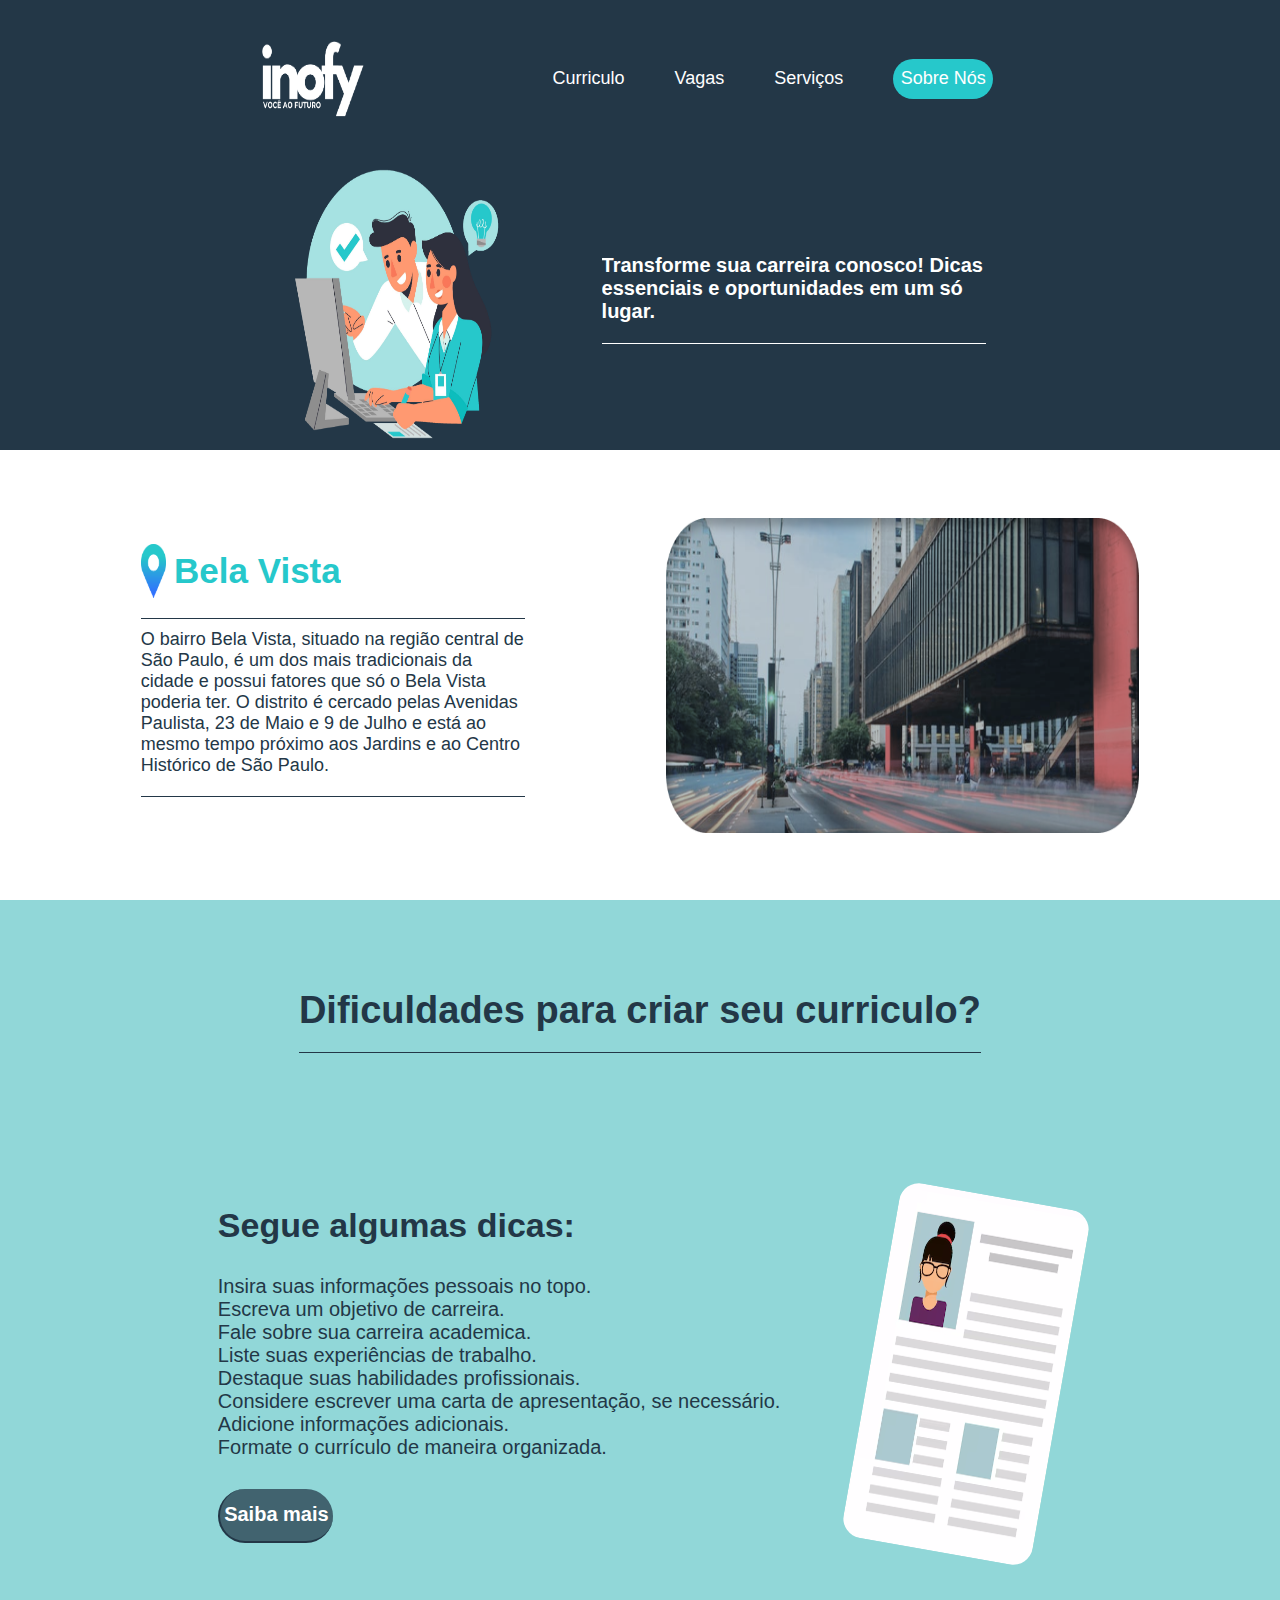
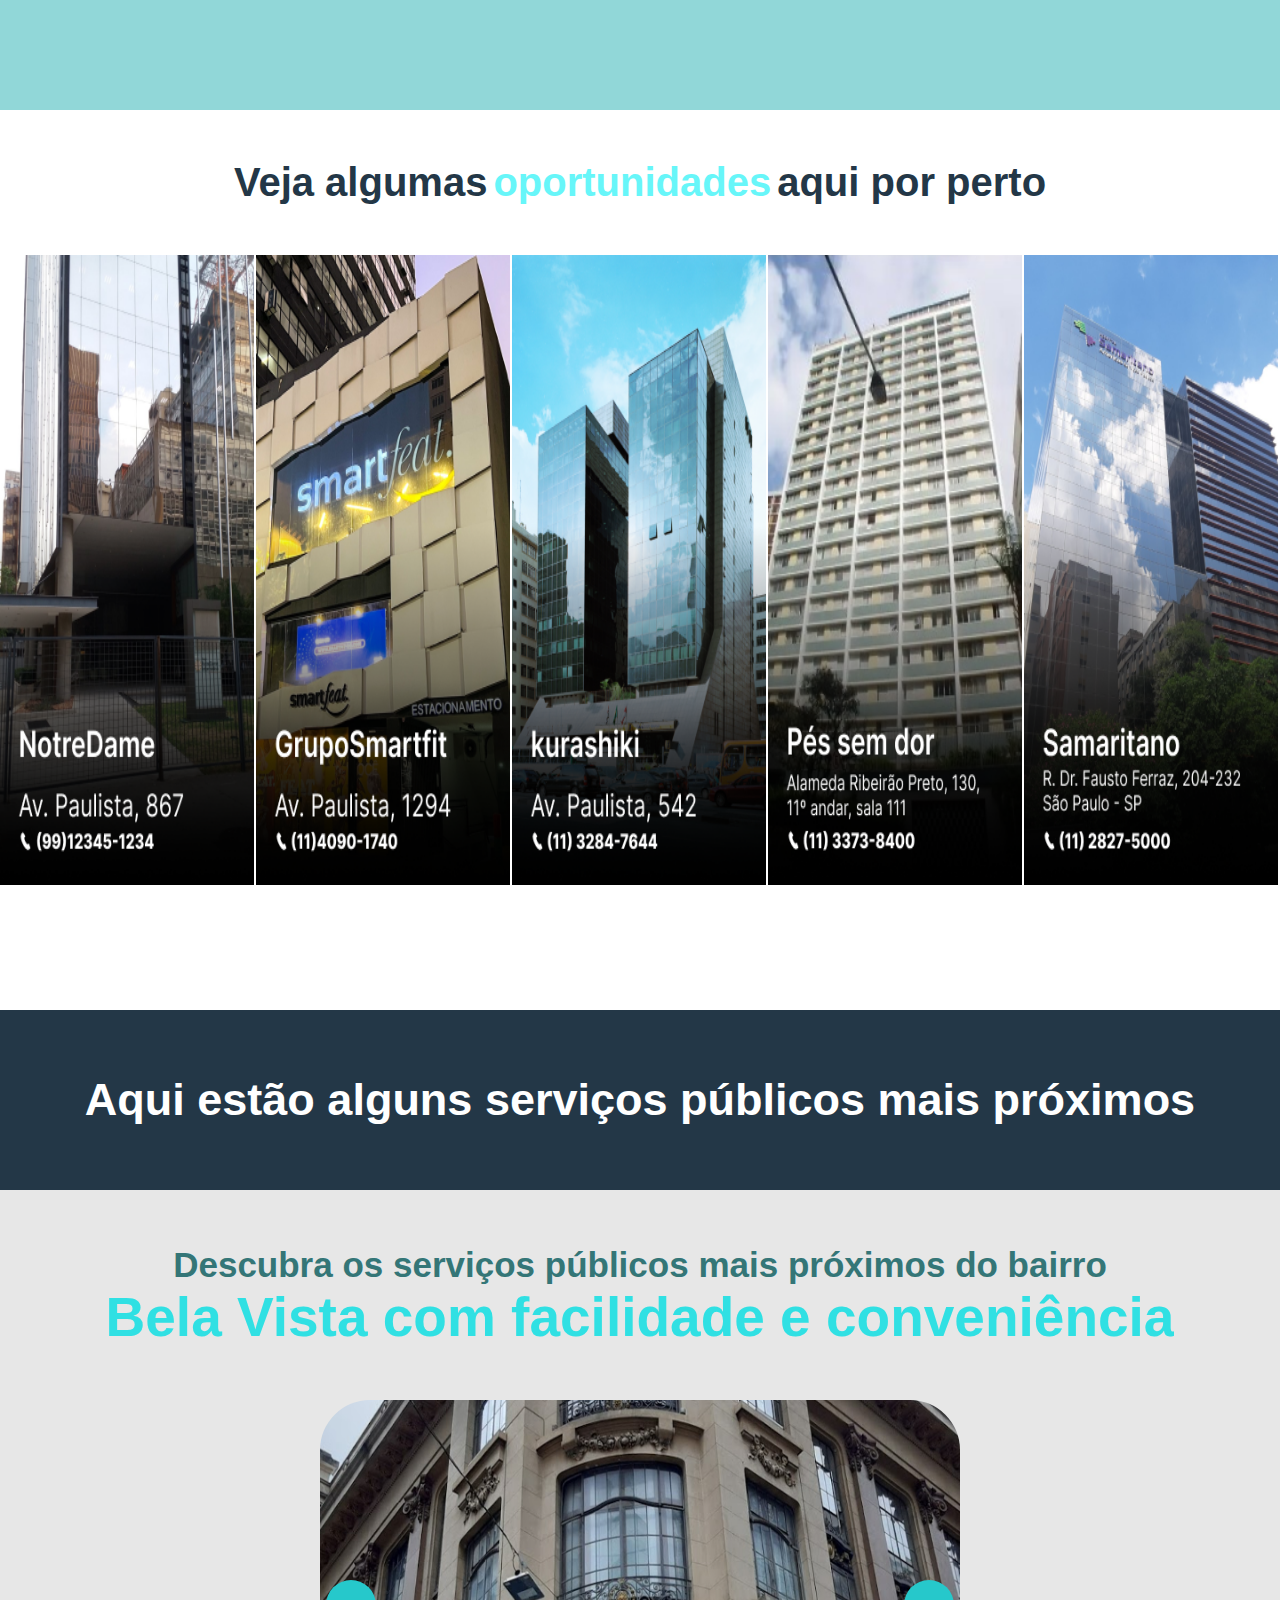
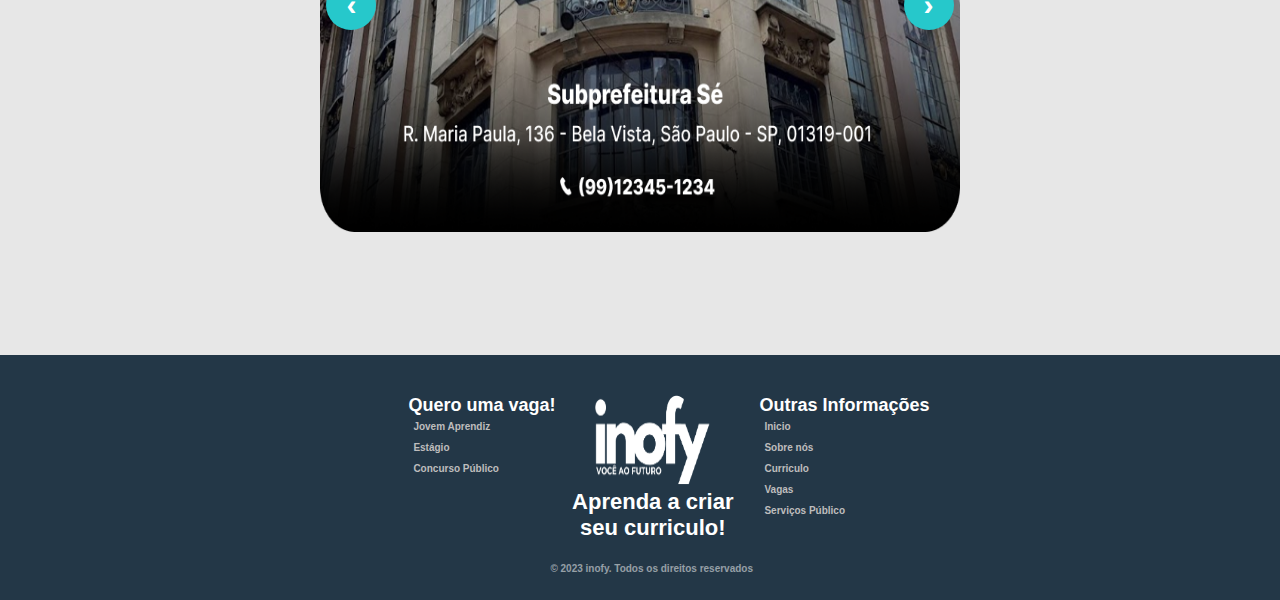
<file: index.html>
<!DOCTYPE html>
<html lang="pt-br">

<head>
    <meta charset="UTF-8">
    <meta http-equiv="X-UA-Compatible" content="IE=edge">
    <meta name="viewport" content="width=device-width, initial-scale=1.0">
    <link rel="stylesheet" href="./CSS/style.css">
    <title>Inofy</title>
</head>

<body>
    <!--Header-->
    <header>
        <nav class="navheader">
            <img class="logo" src="./IMG/inofy.png" alt="">
            <ul class="links">
                <li><a href="#curriculo">Curriculo</a></li>
                <li><a href="#vagas">Vagas</a></li>
                <li><a href="#servicos">Serviços</a></li>
                <li><a href="./sobrenos.html" class="sobre">Sobre Nós</a></li>
            </ul>
        </nav>
        <div class="subheader">
            <img class="vetorsubheader" src="IMG/VetorSubHeader.png" alt="">
            <div class="divsubheader">
                <p class="txt_subheader">Transforme sua carreira conosco! Dicas essenciais e oportunidades em um só
                    lugar.</p>
            </div>
        </div>
    </header>
    <!--Fim header-->
    <!--Corpo-->
    <main>
        <!--Bairro-->
        <section class="bairro">
            <div class="belavista">
                <div class="localizacao">
                    <img src="./IMG/localização.png" alt="">
                    <h1>Bela Vista</h1>
                </div>
                <p>O bairro Bela Vista, situado na região central de São Paulo, é um dos mais tradicionais da cidade e
                    possui fatores que só o Bela Vista poderia ter. O distrito é cercado pelas Avenidas Paulista, 23 de
                    Maio e 9 de Julho e está ao mesmo tempo próximo aos Jardins e ao Centro Histórico de São Paulo.</p>
            </div>
            <img class="vetorbairro" src="./IMG/BelaVista.png" alt="">
        </section>
        <!--Fim Bairro-->

        <!--Curriculo-->
        <section class="curriculo" id="curriculo">
            <h1 class="h1curriculo">Dificuldades para criar seu curriculo?</h1>
            <div class="infocurriculo">
                <div>
                    <h2>Segue algumas dicas:</h2>
                    <ul>
                        <li>Insira suas informações pessoais no topo.</li>
                        <li>Escreva um objetivo de carreira.</li>
                        <li>Fale sobre sua carreira academica.</li>
                        <li>Liste suas experiências de trabalho.</li>
                        <li>Destaque suas habilidades profissionais.</li>
                        <li>Considere escrever uma carta de apresentação, se necessário.</li>
                        <li>Adicione informações adicionais.</li>
                        <li>Formate o currículo de maneira organizada.</li>
                    </ul>
                    <a href="curriculo.html" class="saibamais">Saiba mais</a>
                </div>
                <img class="vetorcurriculo" src="IMG/VetorCurriculo.png" alt="">
            </div>
        </section>
        <!--Fim Curriculo-->

        <!--Vagas-->
        <section class="vagas" id="vagas">
            <h1>Veja algumas <font color="#67F6F9">oportunidades</font> aqui por perto</h1>
            <ul>
                <a href="https://www.gndi.com.br/institucional/trabalhe-conosco" id="img">
                    <img src="./IMG/v1.png" alt="">
                </a>

                <a href="https://gruposmartfit.99jobs.com/vagas/grupo/corporativas" id="img">
                    <img src="IMG/v2.png" alt="">
                </a>

                <a href="https://www.kurashiki.com.br/" id="img">
                    <img src="IMG/v3.png" alt="">
                </a>

                <a href="https://www.pessemdor.com.br/trabalhe-conosco/" id="img">
                    <img src="IMG/v4.png" alt="">
                </a>

                <a href="https://www.unitedhealthgroup.com/careers/br/asm.html" id="img">
                    <img src="IMG/v5.png" alt="">
                </a>
            </ul>
        </section>
        <!--Fim vagas-->

        <!--começo-servicos-publicos--->
        <section id="servicos">
            <section class="cabecalho-servicos-publicos">
                <h1>Aqui estão alguns serviços públicos mais próximos</h1>
            </section>
            <section class="servicos-publicos">
                <div class="cabecalho">
                    <h1>Descubra os serviços públicos mais próximos do bairro </h1>
                    <h2>Bela Vista com facilidade e conveniência</h2>
                </div>
    
                <div class="container-slide">
                    <div class="action-button" id="previous">‹</div>
                    <div class="container-items" id="container-items"></div>
                    <div class="action-button" id="next">›</div>
                </div>
                <script src="./js/serviços publicos.js"></script>
            </section>
        </section>
        <!--fim-servicos-publicos--->
    </main>
    <!--Fim Corpo-->
    <!--Footer-->
    <footer>
        <!--Inicio-container da informações-->
        <section id="infos">
            <div class="footer-infos">
                <!--Grid-inicio-->
                <nav id="grid1">
                    <!--Primeiro quadrado-->
                    <ul>
                        <li>
                            <h1>Quero uma vaga!</h1>
                        </li>
                        <li><a href="#">
                                <p>Jovem Aprendiz</p>
                            </a></li>
                        <li><a href="#">
                                <p>Estágio</p>
                            </a></li>
                        <li><a href="#">
                                <p>Concurso Público</p>
                            </a></li>
                    </ul>
                </nav>
                <div id="grid2"><img class="footerimg" src="./IMG/inofy.png" alt="logo">
                    <!--Segundo quadrado-->
                    <h1>Aprenda a criar seu curriculo!</h1>
                </div>
                <nav id="grid3">
                    <!--Terceiro quadrado-->
                    <ul>
                        <li>
                            <h1>Outras Informações</h1>
                        </li>
                        <li><a href="index.html">
                                <p>Inicio</p>
                            </a></li>
                        <li><a href="sobrenos.html">
                                <p>Sobre nós</p>
                            </a></li>
                        <li><a href="#curriculo">
                                <p>Curriculo</p>
                            </a></li>
                        <li><a href="#vagas">
                                <p>Vagas</p>
                            </a></li>
                        <li><a href="#servicos">
                                <p>Serviços Público</p>
                            </a></li>
                    </ul>
                </nav>
                <!--Grid-fim-->
            </div>
        </section>
        <!--fim-container da informações-->
        <!--Creditos-->
        <section class="creditos">
            <h1>© 2023 inofy. Todos os direitos reservados</h1>
        </section>
        <!--Fim creditos-->
    </footer>
    <!--Fim Footer-->
</body>

</html>
</file>
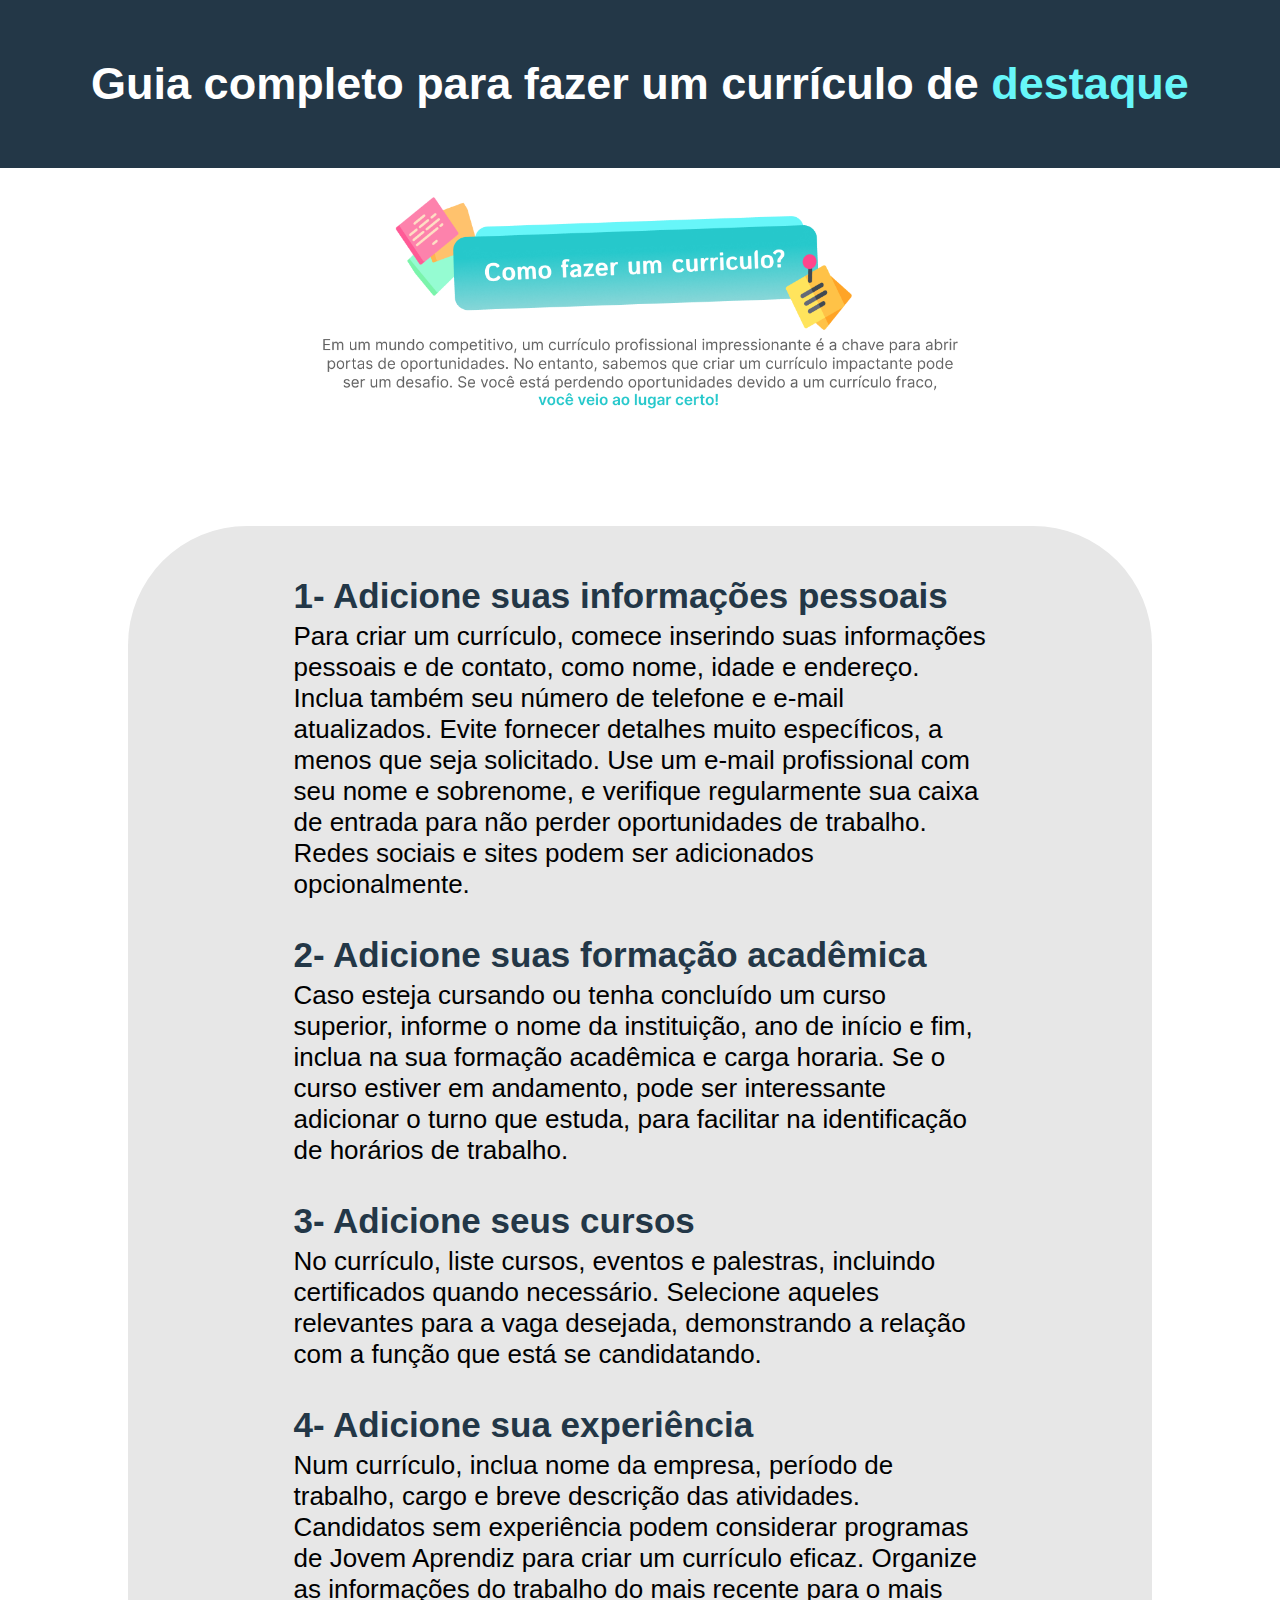
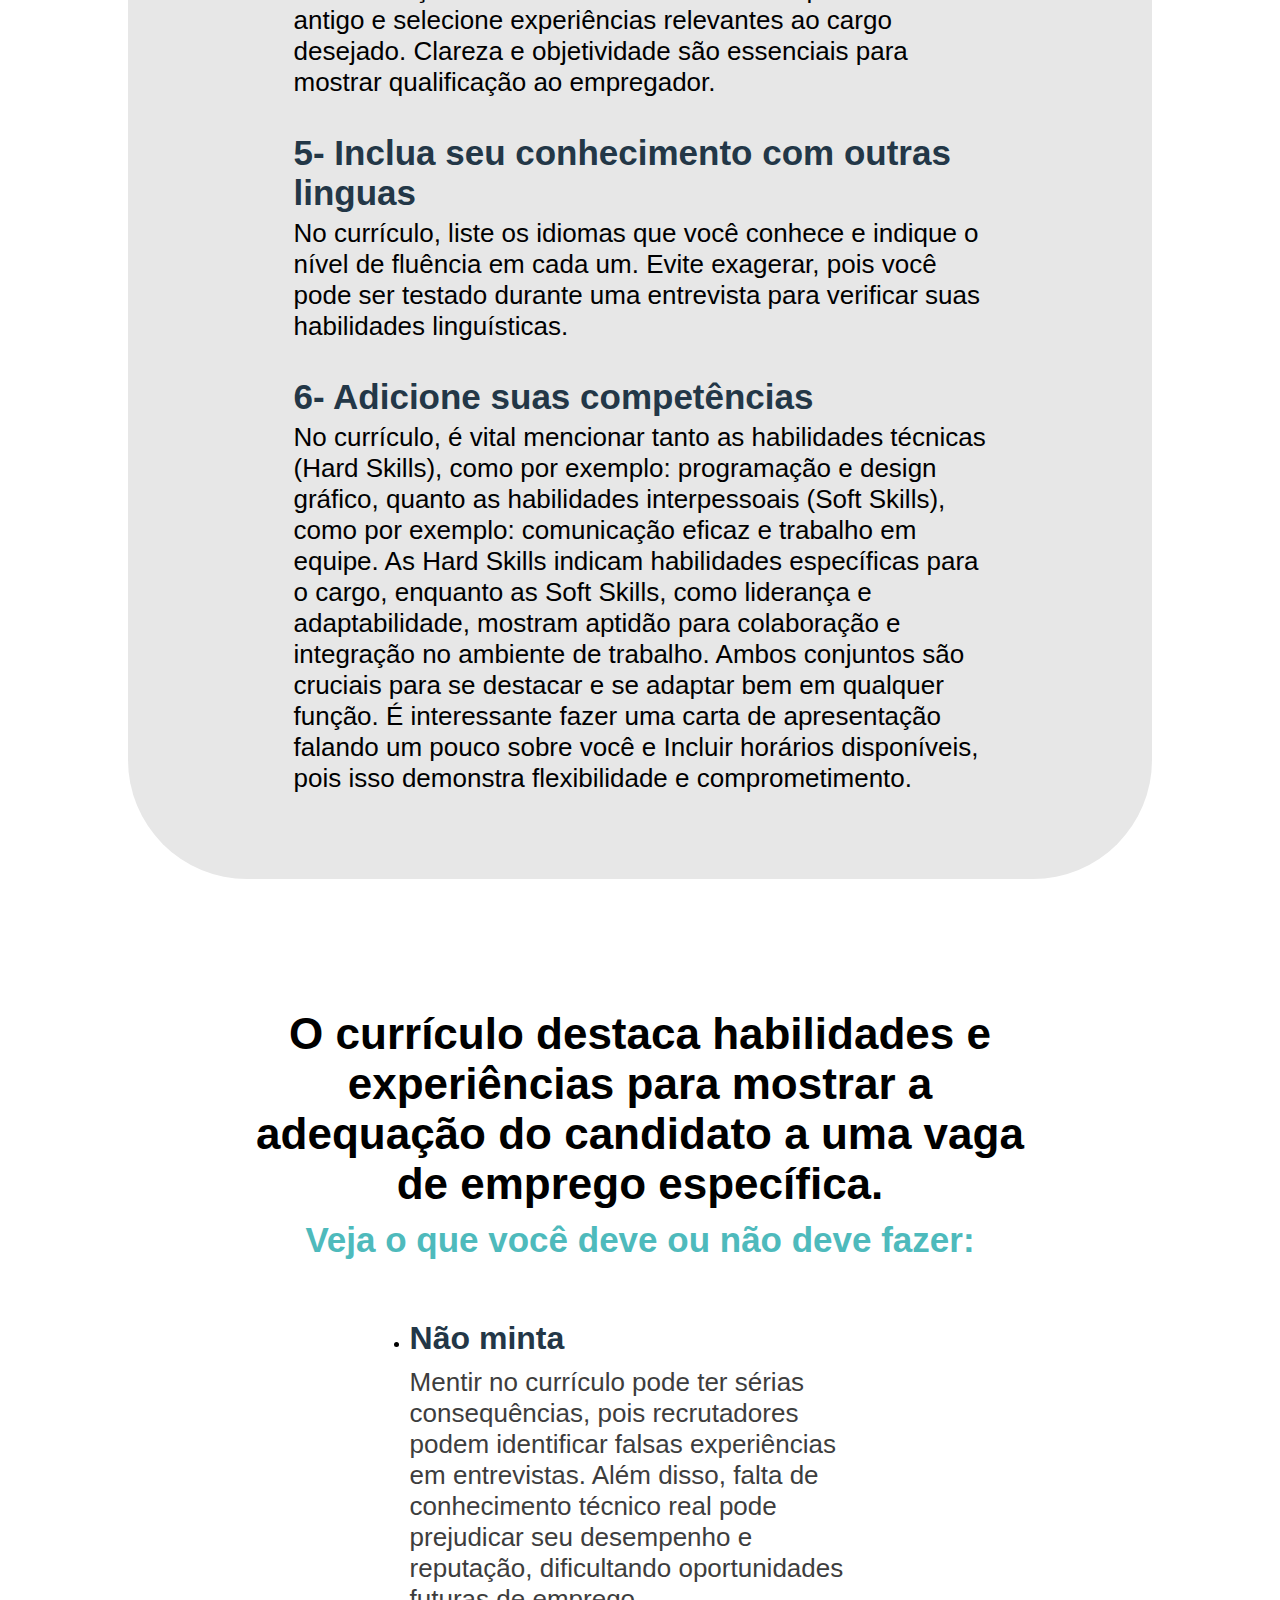
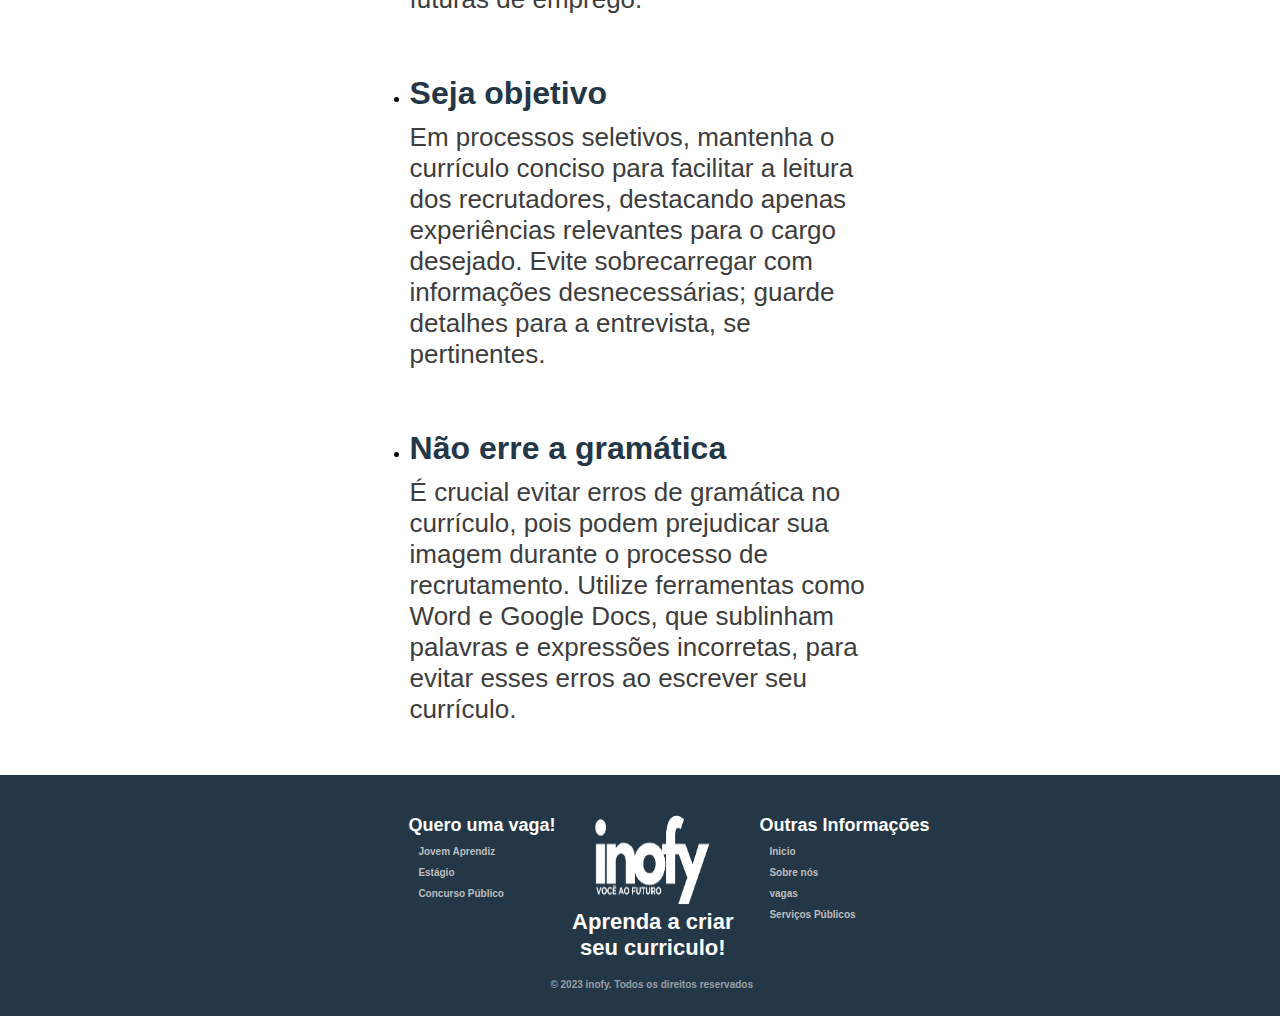
<file: curriculo.html>
<!DOCTYPE html>
<html lang="pt-br">

<head>
    <meta charset="UTF-8">
    <meta name="viewport" content="width=device-width, initial-scale=1.0">
    <link rel="stylesheet" href="./CSS/curriculo.css">
    <title>Como fazer seu curriculo!</title>
</head>

<body>
    <header>
        <h1>Guia completo para fazer um currículo de <font color="#67F6F9">destaque</font>
        </h1>
    </header>
    <main>
        <div id="vetor-img">
            <img src="./IMG/curriculo/vetor.png" alt="">
        </div>
        <section class="info-curriculo">
            <ul class="info-lista">
                <li>
                    <h1>1- Adicione suas informações pessoais</h1>
                    <p>Para criar um currículo, comece inserindo suas informações pessoais e de contato, como nome,
                        idade e endereço. Inclua também seu número de telefone e e-mail atualizados. Evite fornecer
                        detalhes muito específicos, a menos que seja solicitado. Use um e-mail profissional com seu nome
                        e sobrenome, e verifique regularmente sua caixa de entrada para não perder oportunidades de
                        trabalho. Redes sociais e sites podem ser adicionados opcionalmente.</p>
                </li>
                <li>
                    <h1>2- Adicione suas formação acadêmica</h1>
                    <p>Caso esteja cursando ou tenha concluído um curso superior, informe o nome da instituição, ano de
                        início e fim, inclua na sua formação acadêmica e carga horaria. Se o curso estiver em andamento,
                        pode ser interessante adicionar o turno que estuda, para facilitar na identificação de horários
                        de trabalho.</p>
                </li>
                <li>
                    <h1>3- Adicione seus cursos</h1>
                    <p>No currículo, liste cursos, eventos e palestras, incluindo certificados quando necessário.
                        Selecione aqueles relevantes para a vaga desejada, demonstrando a relação com a função que está
                        se candidatando.</p>
                </li>
                <li>
                    <h1>4- Adicione sua experiência</h1>
                    <p>Num currículo, inclua nome da empresa, período de trabalho, cargo e breve descrição das
                        atividades. Candidatos sem experiência podem considerar programas de Jovem Aprendiz para criar
                        um currículo eficaz. Organize as informações do trabalho do mais recente para o mais antigo e
                        selecione experiências relevantes ao cargo desejado. Clareza e objetividade são essenciais para
                        mostrar qualificação ao empregador.</p>
                </li>
                <li>
                    <h1>5- Inclua seu conhecimento com outras linguas</h1>
                    <p>No currículo, liste os idiomas que você conhece e indique o nível de fluência em cada um. Evite
                        exagerar, pois você pode ser testado durante uma entrevista para verificar suas habilidades
                        linguísticas.</p>
                </li>
                <li>
                    <h1>6- Adicione suas competências</h1>
                    <p>No currículo, é vital mencionar tanto as habilidades técnicas (Hard Skills), como por exemplo:
                        programação e design gráfico, quanto as habilidades interpessoais (Soft Skills), como por
                        exemplo: comunicação eficaz e trabalho em equipe. As Hard Skills indicam habilidades específicas
                        para o cargo, enquanto as Soft Skills, como liderança e adaptabilidade, mostram aptidão para
                        colaboração e integração no ambiente de trabalho. Ambos conjuntos são cruciais para se destacar
                        e se adaptar bem em qualquer função. É interessante fazer uma carta de apresentação falando um
                        pouco sobre você e Incluir horários disponíveis, pois isso demonstra flexibilidade e
                        comprometimento.</p>
                </li>
            </ul>
        </section>
        <section class="dica">
            <ul class="info-dica-cabecalho">
                <li>
                    <h1>O currículo destaca habilidades e experiências para mostrar a adequação do candidato a uma vaga
                        de emprego específica.</h1>
                </li>
                <li>
                    <h2>Veja o que você deve ou não deve fazer:</h2>
                </li>
            </ul>
            <ul class="info-dica">
                <li>
                    <h1>Não minta</h1>
                    <p>Mentir no currículo pode ter sérias consequências, pois recrutadores podem identificar falsas
                        experiências em entrevistas. Além disso, falta de conhecimento técnico real pode prejudicar seu
                        desempenho e reputação, dificultando oportunidades futuras de emprego.</p>
                </li>
                <li>
                    <h1>Seja objetivo</h1>
                    <p>Em processos seletivos, mantenha o currículo conciso para facilitar a leitura dos recrutadores,
                        destacando apenas experiências relevantes para o cargo desejado. Evite sobrecarregar com
                        informações desnecessárias; guarde detalhes para a entrevista, se pertinentes.</p>
                </li>
                <li>
                    <h1>Não erre a gramática</h1>
                    <p>É crucial evitar erros de gramática no currículo, pois podem prejudicar sua imagem durante o
                        processo de recrutamento. Utilize ferramentas como Word e Google Docs, que sublinham palavras e
                        expressões incorretas, para evitar esses erros ao escrever seu currículo.</p>
                </li>

            </ul>
        </section>
    </main>

    <!--Footer-->
    <footer>
        <!--Inicio-container da informações-->
        <section id="infos">
            <div class="footer-infos">
                <!--Grid-inicio-->
                <nav id="grid1"><!--Primeiro quadrado-->
                    <ul>
                        <li><h1>Quero uma vaga!</h1></li>
                        <li><a href="#"><p>Jovem Aprendiz</p></a></li>
                        <li><a href="#"><p>Estágio</p></a></li>
                        <li><a href="#"><p>Concurso Público</p></a></li>
                    </ul>
                </nav>
                <div id="grid2"><img class="footerimg" src="./IMG/inofy.png" alt="logo"><!--Segundo quadrado-->
                    <h1>Aprenda a criar seu curriculo!</h1>
                </div>
                <nav id="grid3"><!--Terceiro quadrado-->
                    <ul>
                        <li><h1>Outras Informações</h1></li>
                        <li><a href="index.html"><p>Inicio</p></a></li>
                        <li><a href="sobrenos.html"><p>Sobre nós</p></a></li>
                        <li><a href="index.html#vagas"><p>vagas</p></a></li>
                        <li><a href="./index.html#servicos"><p>Serviços Públicos</p></a></li>
                    </ul>
                </nav>
                <!--Grid-fim-->
            </div>
        </section>
        <!--fim-container da informações-->
        <!--Creditos-->
        <section class="creditos">
            <h1>© 2023 inofy. Todos os direitos reservados</h1>
        </section>
        <!--Fim creditos-->
    </footer>
    <!--Fim Footer-->

</body>

</html>
</file>
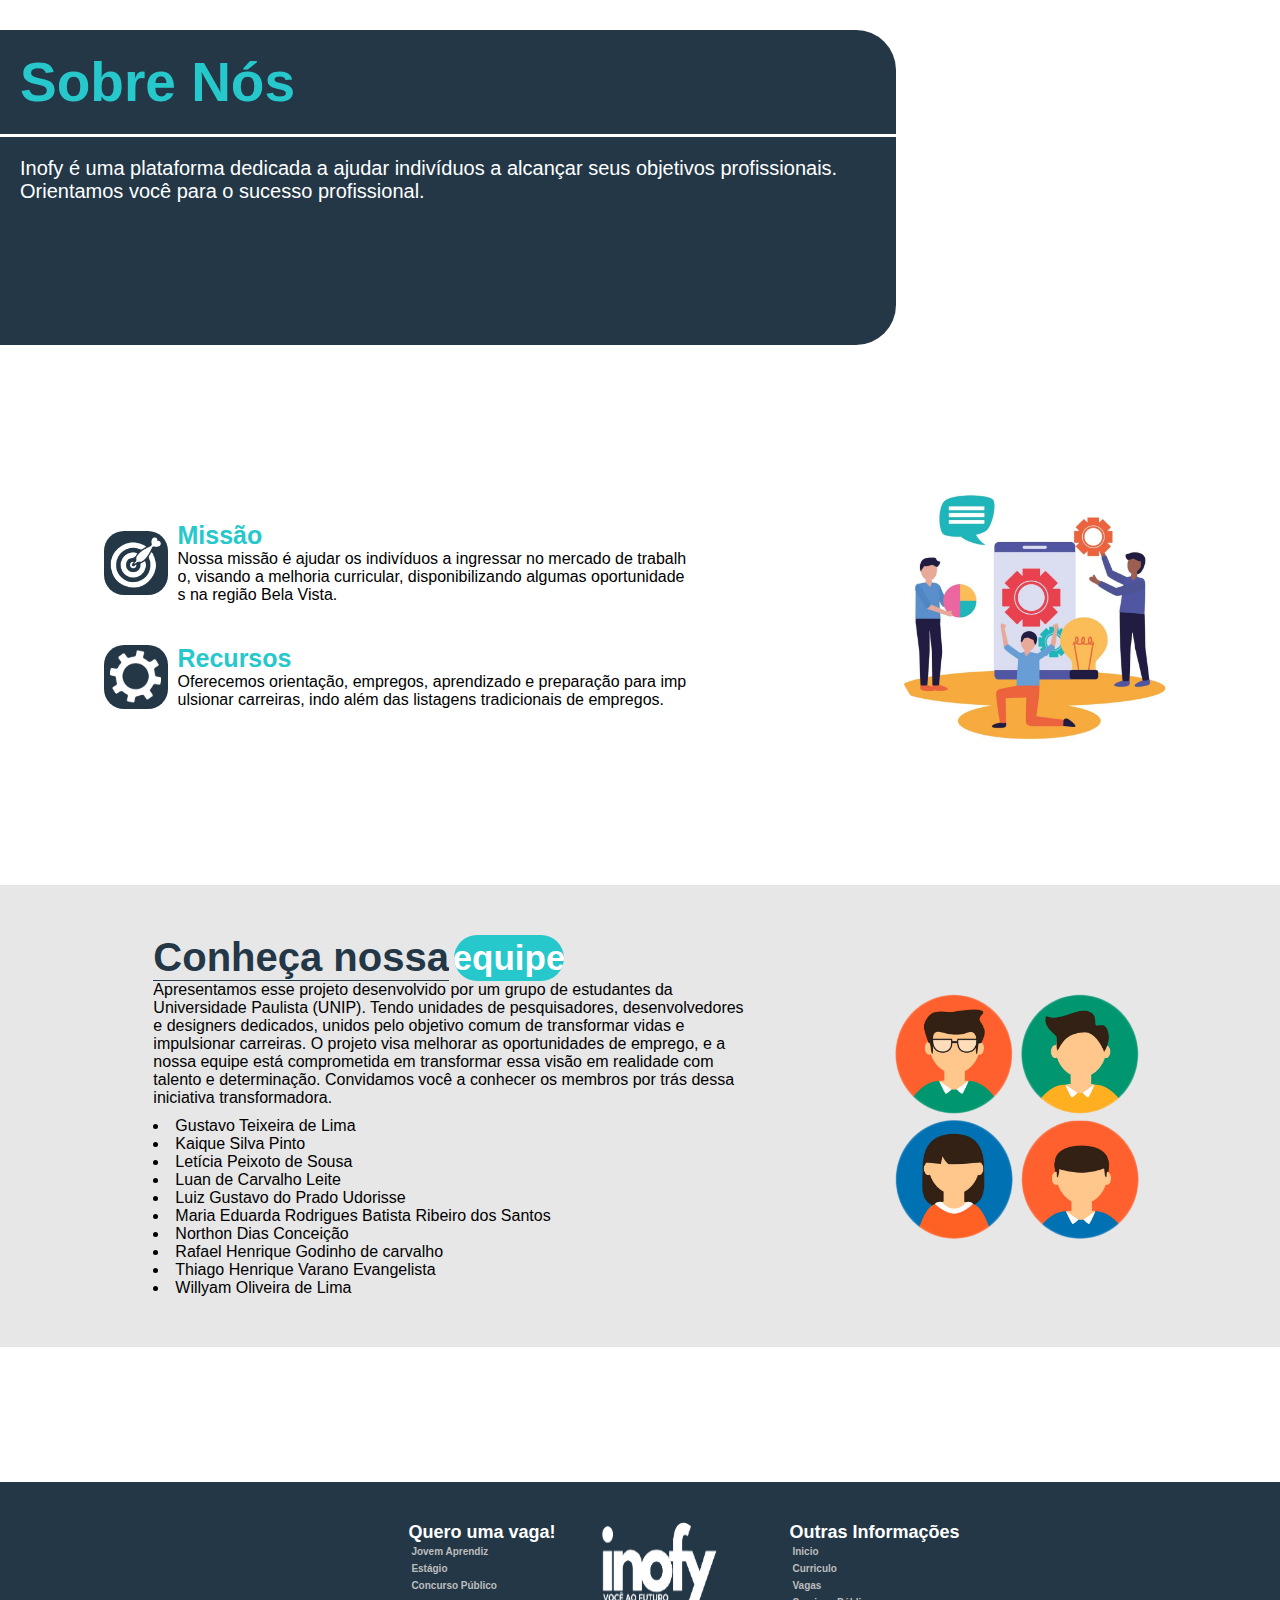
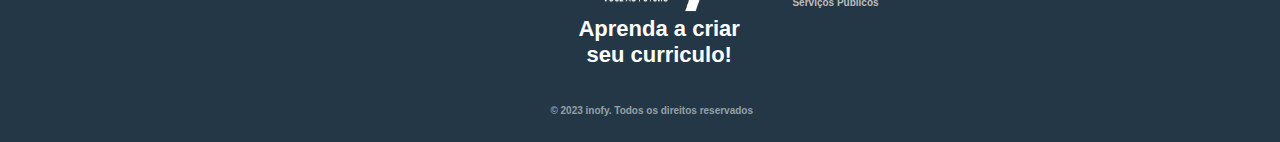
<file: sobrenos.html>
<!DOCTYPE html>
<html lang="pt-br">
<head>
    <meta charset="UTF-8">
    <meta http-equiv="X-UA-Compatible" content="IE=edge">
    <meta name="viewport" content="width=device-width, initial-scale=1.0">
    <link rel="stylesheet" href="./CSS/sobrenos.css">
    <title>Sobre Nós</title>
</head>
<body>
    <header class="card">
        <h1>Sobre Nós</h1>
        <div class="linhaCard"></div>
        <p>Inofy é uma plataforma dedicada a ajudar indivíduos a alcançar seus objetivos profissionais. Orientamos você para o sucesso profissional.</p>
    </header>
    <main>
        <section class="sobre">
            <section>
                <div class="recurso">
                    <div class="icons">
                        <img src="./IMG/SobreNos/1.png" alt="" class="imgicons">
                        </div>
                    <div class="txtRecurso">
                        <h1>Missão</h1>
                        <p>Nossa missão é ajudar os indivíduos a ingressar no mercado de trabalho, visando a melhoria curricular,  disponibilizando algumas oportunidades na região Bela Vista.</p>
                    </div>
                </div>

                <div class="recurso">
                    <div class="icons">
                        <img src="./IMG/SobreNos/3.png" alt="" class="imgicons">
                        </div>
                    <div class="txtRecurso">
                        <h1>Recursos</h1>
                        <p>Oferecemos orientação, empregos, aprendizado e preparação para impulsionar carreiras, indo além das listagens tradicionais de empregos.</p>
                    </div>
                </div>
            </section>
            <img class="vetorSobreNos" src="./IMG/SobreNos/vetorSobreNos.png    " alt="">
        </section>
        <section class="equipe">
            <div class="sobreEquipe">
                <div class="txtEquipe">
                    <div class="titulo">
                        <h1>Conheça nossa</h1>
                        <h2>equipe</h2>
                    </div>
                    <p>Apresentamos esse projeto desenvolvido por um grupo de estudantes da Universidade Paulista (UNIP). Tendo unidades de pesquisadores, desenvolvedores e designers dedicados, unidos pelo objetivo comum de transformar vidas e impulsionar carreiras. O projeto visa melhorar as oportunidades de emprego, e a nossa equipe está comprometida em transformar essa visão em realidade com  talento e determinação. Convidamos você a conhecer os membros por trás dessa iniciativa transformadora.</p>
                    <ul>
                        <li>Gustavo Teixeira de Lima</li>
                        <li>Kaique Silva Pinto</li>
                        <li>Letícia Peixoto de Sousa</li>
                        <li>Luan de Carvalho Leite</li>
                        <li>Luiz Gustavo do Prado Udorisse</li>
                        <li>Maria Eduarda Rodrigues Batista Ribeiro dos Santos</li>
                        <li>Northon Dias Conceição</li>
                        <li>Rafael Henrique Godinho de carvalho</li>
                        <li>Thiago Henrique Varano Evangelista</li>
                        <li>Willyam Oliveira de Lima</li>
                    </ul>
                </div>
            </div>
            <img src="./IMG/SobreNos/vetorEquipe.png" alt="">
        </section>
    </main>
    <!--Footer-->
    <footer>
        <!--Inicio-container da informações-->
        <section id="infos">
            <div class="footer-infos">
                <!--Grid-inicio-->
                <nav id="grid1"><!--Primeiro quadrado-->
                    <ul>
                        <li><h1>Quero uma vaga!</h1></li>
                        <li><a href="#"><p>Jovem Aprendiz</p></a></li>
                        <li><a href="#"><p>Estágio</p></a></li>
                        <li><a href="#"><p>Concurso Público</p></a></li>
                    </ul>
                </nav>
                <div id="grid2"><img class="footerimg" src="./IMG/inofy.png" alt="logo"><!--Segundo quadrado-->
                    <h1>Aprenda a criar seu curriculo!</h1>
                </div>
                <nav id="grid3"><!--Terceiro quadrado-->
                    <ul>
                        <li><h1>Outras Informações</h1></li>
                        <li><a href="index.html"><p>Inicio</p></a></li>
                        <li><a href="index.html#curriculo"><p>Curriculo</p></a></li>
                        <li><a href="index.html#vagas"><p>Vagas</p></a></li>
                        <li><a href="index.html#servicos"><p>Serviços Públicos</p></a></li>
                    </ul>
                </nav>
                <!--Grid-fim-->
            </div>
        </section>
        <!--fim-container da informações-->
        <!--Creditos-->
        <section class="creditos">
            <h1>© 2023 inofy. Todos os direitos reservados</h1>
        </section>
        <!--Fim creditos-->
    </footer>
    <!--Fim Footer-->
</body>
</html>
</file>
<file: CSS/style.css>
/*Pagina inteira*/
*{
    padding: 0;
    margin: 0;
    box-sizing: border-box;
    font-family: Calibri, 'Trebuchet MS', sans-serif, 'Gill Sans', 'Gill Sans MT';
    overflow-x: hidden;
}

/*Header*/
header{
    background-color: #233747;
    display: flex;
    flex-direction: column;
    height: 50vh;
    width: 100vw;
}
.navheader{
    display: flex;
    justify-content: space-around;
    align-items: center;
    padding: 30px 180px;
    height: 35%;
}
.logo{
    width: 8vw;
    height: 8.5vh;
}
.links{
    display: flex;
    align-items: center;
}
.links li{
    padding: 25px;
    list-style-type:none;
}
.links a{
    text-decoration: none;
    color: #fff;
    font-size: 18px;
}
.sobre{
    display: flex;
    justify-content: center;
    align-items: center;
    background-color: #26C8CB ;
    color: #fff;
    font-size: 18px;
    border-radius: 50px;
    border: none;
    width: 100px;
    height: 40px;
}
.subheader{
    display: flex;
    justify-content: center;
    align-items: center;
    height: 65%;
}
.vetorsubheader{
    position: relative;
    width: 16vw;
    height: 30vh;
}
.divsubheader{
    margin-left: 8%;
    width: 30%;
    display: flex;
    justify-content: center;
    flex-direction: column;
    align-items: center;
}
.divsubheader p{
    color: #fff;
    font-size: 20px;
    font-weight: bold;
}
.divsubheader p::after{
    display: flex;
    content: "";
    width: 100%;
    height: 1px;
    margin-top: 20px;
    margin-bottom: 10px;
    display: flex;
    background-color: #fff;
    
}
.divsubheader button{
    display: inline-block;
    background-color: #fff;
    color: #233747;
    font-size: 15px;
    font-weight: bold;
    border-radius: 50px;
    border: none;
    width: 35%;
    height: 35px;
}
/*Fim header*/

/*Corpo*/
/*Bairro*/
.bairro{
    height: 50vh;
    width: 100vw;
    display: flex;
    justify-content: space-evenly;
    align-items: center;
}
.belavista p::before{
    display: flex;
    content: "";
    width: 100%;
    height: 1px;
    margin-top: 20px;
    margin-bottom: 10px;
    background-color:#233747;
}
.belavista{
    display: flex;
    flex-direction: column;
    width: 30vw;
}
.belavista::after{
    display: flex;
    content: "";
    width: 100%;
    height: 1px;
    margin-top: 20px;
    margin-bottom: 10px;
    background-color: #233747;
}
    
.belavista p{
    font-size: 18px;
    color: #233747;
}
.localizacao{
    display: flex;
    align-items: center;
}
.localizacao img{
    width: 2vw;
    height: 6vh;
}
.localizacao h1{
    padding-left: 2%;
    color: #26C8CB ;
    font-size: 35px;
    font-weight: bold;
}
.vetorbairro{
    width: 37vw;
    height: 35vh;
}

/*Curriculo*/
.curriculo{
    background-color:  #91D7D8;
    height: 90vh;
    display: flex;
    justify-content: center;
    align-items: center;
    flex-direction: column;
}
.h1curriculo{
    justify-content: center;
    font-size: 38px;
    color: #233747;
    padding-bottom: 5%;
}.h1curriculo::after{
    content: "";
    width: 100%;
    height: 1px;
    margin-top: 20px;
    margin-bottom: 10px;
    display: flex;
    background-color: #233747;
}
.infocurriculo{
    display: flex;
    justify-content: space-evenly;
    align-items: center;
    width: 80vw;
    height: 55vh;
}
.infocurriculo h2{
    color: #233747;
    font-size: 34px;
}
.infocurriculo ul{
    padding: 30px 0px;
}
.infocurriculo li{
    list-style-type:none;
    font-size: 20px;
    color: #233747;
}
.infocurriculo .saibamais{
    display: inline-block;
    background-color: #233747b9;
    color: #fff;
    font-size: 20px;
    font-weight: bold;
    border-radius: 50px;
    border: none;
    width: 9vw;
    height: 6vh;
    border-left: #233747 2px solid;
    border-bottom: #233747 2px solid;
    display: flex;
    justify-content: center;
    align-items: center;
}
.infocurriculo img{
    border-radius: 20px;
    width: 15vw;
    height: 40vh;
    max-height: 40vh;
    transform: rotate(10deg);
}
/*Fim Curriculo*/

/*Vagas*/
.vagas{
    height: 100vh;
}
.vagas h1{
    color: #233747;
    display: flex;
    justify-content: center;
    font-size: 40px;
    padding: 50px 0px;
}
.vagas font{
    padding: 0px 6px;
}
.vagas ul{
    display: flex;
}
.vagas li{
    width: 20vw;
    height: 70vh;
}
.vagas a{
    text-decoration: none;
}
.vagas h2{
    margin-top: 35vh;
    padding-bottom: 50px;
    color: #fff;
    text-shadow:
    2px 1px 2px #233747,
    2px 1px 2px #233747,
    2px 1px 2px #233747,
    2px 1px 2px #233747;
    font-size: 40px;
    display: flex;
    justify-content: center;
}
.vagas p{
    color: rgb(255, 255, 255);
    text-shadow:
    2px 1px 2px #233747,
    2px 1px 2px #233747,
    2px 1px 2px #233747,
    2px 1px 2px #233747;
    font-size: 20px;
    padding-left: 7px;
    display: flex;
}

.vagas img{
    width: 20vw;
    height: 70vh;
}

#img{
    margin-right: 2px;
}
/*Fim vagas*/

/*Servicos Publicos*/
.cabecalho-servicos-publicos{
    background-color: #233747;
    width: auto;
    height: 20vh;
    display: flex;
    justify-content: center;
    align-items: center;
    
}
.cabecalho-servicos-publicos h1{
    font-size: 45px;
    color: #fff;
}

.servicos-publicos{
    background-color: #E7E7E7;
    width: 100%;
    height: 85vh;
    display: flex;
    justify-content: center;
    align-items: center;
    flex-direction: column;
}
.cabecalho h1{
    text-align: center;
    color: #347677;
    font-size: 35px;
}
.cabecalho h2{
    text-align: center;
    color: #30E0E3;
    font-size: 55px;
}
/*começo-slide*/
.container-slide{
    display: flex;
    justify-content: space-between;
    width: 50vw;
    height: 50vh;
    margin: 5.6vh auto;
    border-radius: 50px;
}

.container-items{
    position: absolute;
    display: flex;
    width: 50vw;
    height: 50vh;
    border-radius: 50px;
}

.item{
    width: 50vw;
    height: 50vh;
}

.item:first-child{
    margin-left: -400%;
}

.item img {
    width: 50vw;
    height: 48vh;
}

.action-button{
    font: bold 30px sans-serif;
    display: flex;
    justify-content: center;
    align-items: center;
    width: 50px;
    height: 50px;
    margin: 20vh 0.5vw;
    background-color: #26C8CB;
    border-radius: 100px;
    color: #fff;
    user-select: none;
    z-index: 1;
}

.action-button:hover{
    color: white;
    background-color: #1AA8AB;
    border-radius: 100px;
    cursor: pointer;
    transition: all 1s;
}
/*fim-slide*/
/*Fim Servicos Publicos*/
/*Fim Corpo

/*Footer*/

footer {
    background-color: #233747;
    width: 100%;
    height: 245px;
    text-align: center;
    position: absolute;
    bottom: -2000;
}
/*info container*/
#infos {
    padding-left: 3vw;
    width: 50%;
    height: 200px;
    margin-top: 40px;
    display: inline-block;
}
/*Fim-info container*/
/*Footer - informações*/

.footer-infos { /*Tamanho dos grids*/
    display: grid;
    grid-template-columns: repeat(3, 1fr);
    grid-auto-rows: 150px;
}/*Fim-tamanho dos grids*/
/*Inicio-textos*/
.footer-infos h1 {
    color: #FFF;
    font-size: 18px;
}
.footer-infos p {
    color: #BEBDBD;
    font-size: 10px;
    font-weight: 600;
    margin: 5px;
}
.footer-infos li,a {
    list-style: none;
    text-align: left;
    text-decoration: none;
}
/*Fim-textos*/
/*Inicio-grids-css*/
.footer-infos #grid1 li {
    padding-left: 50px;
}
.footer-infos #grid1 #grid3 a {
    color: #BEBDBD;
}
.footer-infos #grid2{
    padding-right: 1vw;
}
.footer-infos #grid2 img {
    width: 9vw;
    height: 10vh;
    
}
.footer-infos #grid2 h1 {
    color: #FFF;
    font-size: 22px;
}
.footer-infos #grid2 a {
    color: #fff;
}
/*Fim-grids-css*/
/*creditos*/
.creditos h1 {
    padding-right: 41vw;
    padding-left: 43vw;
    position: absolute;
    bottom: 26px;
    color: rgba(255, 255, 255, 0.53);
    font-size: 10px;
}
/*Fim footer*/
</file>
<file: CSS/curriculo.css>
*{
    margin: 0;
    padding: 0;
    box-sizing: border-box;
    font-family: Calibri,'Gill Sans', 'Gill Sans MT', 'Trebuchet MS', sans-serif;
}
header{
    display: flex;
    justify-content: center;
    align-items: center;
    width: 100%;
    height: 168px;
    background-color: #233747;
}
h1{
    color: #fff;
    font-size: 45px;
}
#vetor-img{
    display: flex;
    justify-content: center;
}
#vetor-img img{
    width: 50vw;
    padding-bottom: 10vh;
}

.info-curriculo{
    width: 80%;
    height: auto;
    background-color: #E7E7E7;
    border-radius: 119px;
    margin: 0 10%;
}
.info-lista{
    list-style: none;
    padding: 50px;
    display: flex;
    justify-content: center;
    align-items: center;
    flex-direction: column;
}
.info-lista h1{
color: #233747;
font-size: 35px;
padding-bottom: 5px;
}
.info-lista li{
padding-bottom: 35px;
max-width: 75%;
}
.info-lista p{
font-size: 26px;
font-weight: 100;
}
.dica{
    padding-top: 130px;
    display: flex;
    justify-content: center;
    align-items: center; 
    flex-direction: column;   
    margin: 0px 10%;
}
.info-dica-cabecalho{
    list-style: none;
    width: 75%;
}
.info-dica-cabecalho h1{
    font-size: 44px;
    color: black;
    text-align: center;
}
.info-dica-cabecalho h2{
    display: flex;
    justify-content: center;
    font-size: 35px;
    color: #4EBABC;
    padding: 11px 0 50px
}
.info-dica{
    width: 45%;
}
.info-dica li{
    padding: 10px 0;
}
.info-dica h1{
    color: #233747;
    font-size: 32px;
    font-weight: 800;
}
.info-dica p{
    padding: 10px 0 40px 0px;
    color:#3D3D3D;
    font-size: 26px;
    font-weight: 100;
}

/*Footer*/
footer {
    background-color: #233747;
    width: 100%;
    height: 241px;
    text-align: center;
    position: absolute;
    bottom: -2000;
}
/*info container*/
#infos {
    padding-left: 3vw;
    width: 50%;
    height: 200px;
    margin-top: 40px;
    display: inline-block;
}
/*Fim-info container*/
/*Footer - informações*/

.footer-infos { /*Tamanho dos grids*/
    display: grid;
    grid-template-columns: repeat(3, 1fr);
    grid-auto-rows: 150px;
}/*Fim-tamanho dos grids*/
/*Inicio-textos*/
.footer-infos h1 {
    color: #FFF;
    font-size: 18px;
}
.footer-infos p {
    color: #BEBDBD;
    font-size: 10px;
    font-weight: 600;
    margin: 10px;
}
.footer-infos li,a {
    list-style: none;
    text-align: left;
    text-decoration: none;
}
/*Fim-textos*/
/*Inicio-grids-css*/
.footer-infos #grid1 li {
    padding-left: 50px;
}
.footer-infos #grid1 #grid3 a {
    color: #BEBDBD;
}
.footer-infos #grid2{
    padding-right: 1vw;
}
.footer-infos #grid2 img {
    width: 9vw;
    height: 10vh;
    
}
.footer-infos #grid2 h1 {
    color: #FFF;
    font-size: 22px;
}
.footer-infos #grid2 a {
    color: #fff;
}
/*Fim-grids-css*/
/*creditos*/
.creditos h1 {
    padding-right: 41vw;
    padding-left: 43vw;
    position: absolute;
    bottom: 26px;
    color: rgba(255, 255, 255, 0.53);
    font-size: 10px;
}
/*Fim footer*/
</file>
<file: CSS/sobrenos.css>
*{
    margin: 0;
    padding: 0;
    box-sizing: border-box;
    font-family: Calibri, 'Trebuchet MS', sans-serif, 'Gill Sans', 'Gill Sans MT';
    overflow-x: hidden; 
}

/*Cabeçalho card*/
header{
    width: 100vw;
    height: 40vh;
}
.card{
    background-color: #233747;
    width: 70vw;
    height: 35vh;
    border-radius: 0px 40px 40px 0px;
    margin-top: 30px;
}

.card h1{
    padding: 20px;
    font-size: 55px;
    color: #26C8CB;
}

.card .linhaCard{
    display: flex;
    content: "";
    width: 100%;
    height: 3px;
    background-color:#fff;
}

.card p{
    color: #fff;
    padding: 20px;
    font-size: 20px;
}
/*Fim cabeçalho card*/

/*Corpo*/

/*Sobre empresa*/
.sobre{
    display: flex;
    justify-content: space-around;
    align-items: center;
    width: 100vw;
    height: 60vh;

}
.recurso{
    display: flex;
    justify-content: start;
    align-items: center;
    margin: 20px 0px;
    padding: 10px;
}
.icons{
    display: flex;
    justify-content: center;
    align-items: center;
    border-radius: 20px;
    width: 64px;
    height: 64px;
    background-color: #233747 ;
}
.imgicons{
    width: 80%;
}
.txtRecurso{
    padding-left: 10px;
}

.recurso h1{
    color: #26C8CB;
    font-size: 25px;
}
.recurso p{
    max-width: 40vw;
    word-break: break-all;
}
.vetorSobreNos{
    width: 300px;
    height: 300px;
}
/*Fim sobre empresa*/

/*Sobre equipe*/
.equipe{
    display: flex;
    justify-content: space-evenly;
    align-items: center;
    width: 100vw;
    padding: 50px 0px;
    background-color: #E7E7E7;
    margin-bottom: 15vh;
}
.sobreEquipe{
    display: flex;
    align-items: center;
}
.equipe .txtEquipe{
    padding-left: 15px;
}
.equipe .txtEquipe p{
    max-width: 600px;
}
.equipe .titulo{
    display: flex;
}
.equipe .titulo h1{
    color: #233747;
    font-size: 40px;
}
.equipe .titulo h1::after{
    display: flex;
    content: "";
    width: 100%;
    height: 1px;
    background-color:#233747;
}
.equipe .titulo h2{
    margin-left: 5px;
    display: flex;
    justify-content: center;
    align-items: center;
    width: 110px;
    color: #fff;
    font-size: 35px;
    border-radius: 50px;
    background-color: #26C8CB;
}
.equipe .txtEquipe ul{
    padding-top: 10px;
}
.equipe .txtEquipe li{
    list-style: inside;
}
.equipe img{
    width: 250px;
    height: 250px;
}
/*Fim sobre equipe*/

/*Fim Corpo*/

/*Footer*/
footer {
    background-color: #233747;
    width: 100%;
    height: 260px;
    text-align: center;
    position: absolute;
    bottom: -2000;
}
/*info container*/
#infos {
    padding-left: 3vw;
    width: 50%;
    margin-top: 40px;
    display: inline-block;
}
/*Fim-info container*/
/*Footer - informações*/

.footer-infos { /*Tamanho dos grids*/
    display: grid;
    grid-template-columns: repeat(3, 1fr);
    grid-auto-rows: 200px;
}/*Fim-tamanho dos grids*/
/*Inicio-textos*/
.footer-infos h1 {
    color: #FFF;
    font-size: 18px;
}
.footer-infos p {
    color: #BEBDBD;
    font-size: 10px;
    font-weight: 600;
    margin: 3px;
}
.footer-infos li,a {
    list-style: none;
    text-align: left;
    text-decoration: none;
}
/*Fim-textos*/
/*Inicio-grids-css*/
.footer-infos #grid1 li {
    padding-left: 50px;
}
.footer-infos #grid1 #grid3 a {
    color: #BEBDBD;
}
.footer-infos #grid2 img {
    width: 9vw;
    height: 10vh;
}
.footer-infos #grid2 h1 {
    color: #FFF;
    font-size: 22px;
}
.footer-infos #grid2 a {
    color: #fff;
}
.footer-infos #grid3 li {
    padding-left: 30px;
}
/*Fim-grids-css*/
/*creditos*/
.creditos h1 {
    padding-right: 41vw;
    padding-left: 43vw;
    position: absolute;
    bottom: 26px;
    color: rgba(255, 255, 255, 0.53);
    font-size: 10px;
}
/*Fim footer*/
</file>
